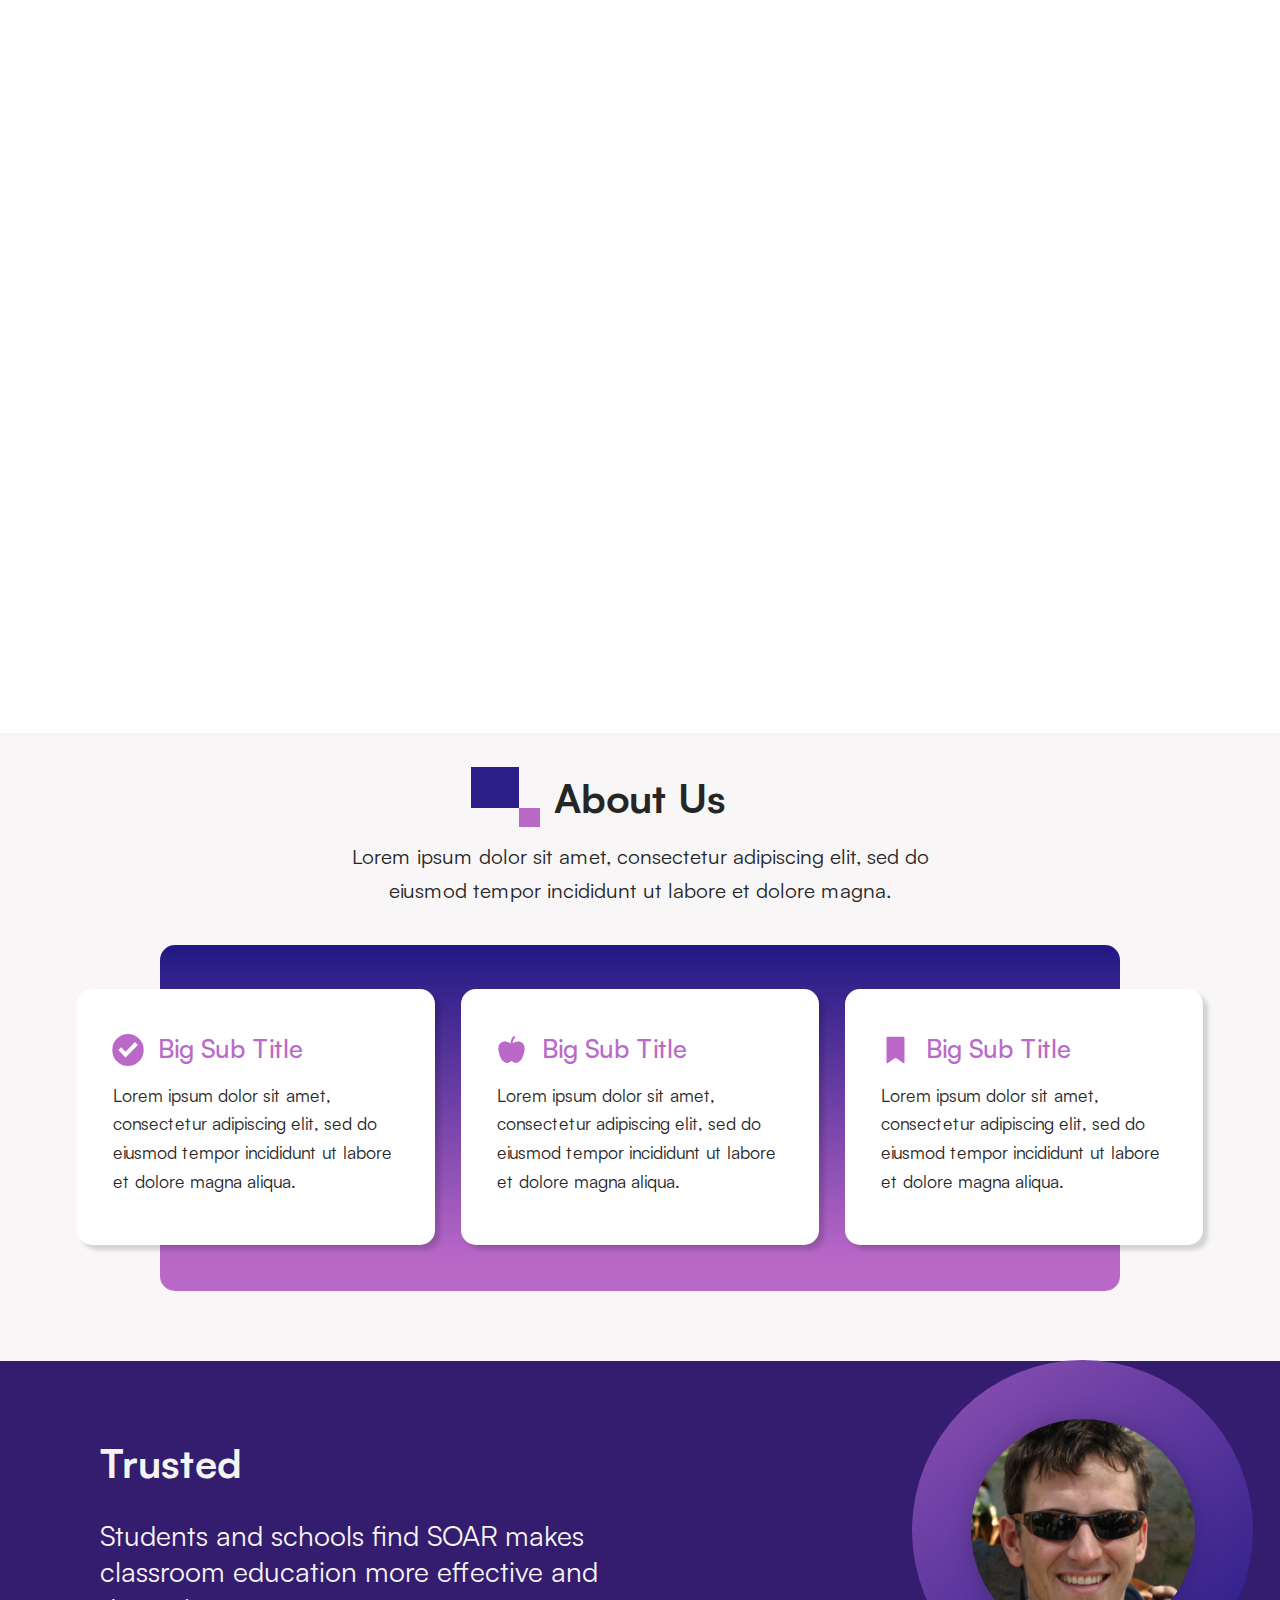
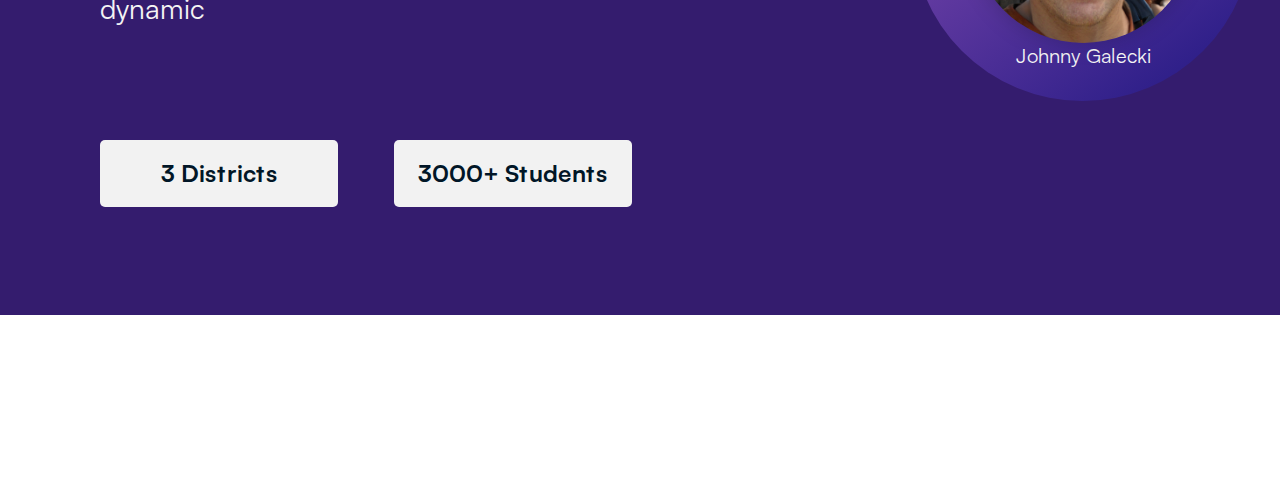
<file: index.html>
<!DOCTYPE html>
<html>
    <head>
        <meta name="viewport" content="with=device-width, initial
        scale-1.0">
        <title>SOAR</title>
        <link rel="stylesheet" href="./css/style.css">
    </head>
    <body>
        <!-- About Us -->
        <div class="about-us">
            <div class="about-us-heading">
                <div id="about-us-rectangle-0"></div>
                <div id="about-us-rectangle-1"></div>
                <h1>About Us</h1>
            </div>
            <p>Lorem ipsum dolor sit amet, consectetur adipiscing elit, sed do eiusmod tempor incididunt ut labore et dolore magna.</p>
            <div class="about-us-bkg">
                <div class="about-us-row">
                    <div class="about-us-col">
                        <div class="about-us-info-container">
                            <img src="images/check.svg" alt="checkmark"/>
                            <h1>Big Sub Title</h1>
                            <p>
                                Lorem ipsum dolor sit amet, consectetur adipiscing elit, sed do eiusmod tempor incididunt ut labore et dolore magna aliqua.
                            </p>
                        </div>
                    </div>
                    <div class="about-us-col">
                        <div class="about-us-info-container">
                            <img src="images/apple.svg" alt="apple"/> 
                            <h1>Big Sub Title</h1>
                            <p>
                                Lorem ipsum dolor sit amet, consectetur adipiscing elit, sed do eiusmod tempor incididunt ut labore et dolore magna aliqua.
                            </p>
                        </div>
                    </div>
                    <div class="about-us-col">
                        <div class="about-us-info-container">
                            <img src="images/bookmark.svg" alt="bookmark"/>
                            <h1>Big Sub Title</h1>
                            <p>
                                Lorem ipsum dolor sit amet, consectetur adipiscing elit, sed do eiusmod tempor incididunt ut labore et dolore magna aliqua.
                            </p>
                        </div>
                    </div>
                </div>    
            </div>
        </div>

        <!-- Trusted -->
        <div class="trusted">
            <div class="trusted-l">
                <h1>Trusted</h1>
                <p>Students and schools find SOAR makes classroom education more effective and dynamic</p>
                <div class="trusted-lb">
                    <span class="trusted-lb-btn-0">3 Districts</span>
                    <span class="trusted-lb-btn-1">3000+ Students</span>
                </div>
            </div>
            
            <div class="trusted-r">
                <div class="trusted-r-ellipse">
                    
                </div>
                <div class="trusted-r-img">
                    <p>Johnny Galecki</p>
                    <div class="trusted-r-img-container">
                        <img src="images/avatar.jpg" />
                    </div>
                </div>
            </div>
        </div>
    </body>
</html>
</file>
<file: css/style.css>
@import "satoshi.css";

/***********************/
/** MAIN STYLING **/
/***********************/

/** Body **/

body {
    position: absolute;
    background: #FFFFFF;
    margin: 0px;
    padding: 0px;
}

/** About Us **/

.about-us {
    margin: 733px auto;
    padding: 0;
    width: 100%;
    height: 628px;
    left: 0px;

    background-color: #F8F6F6;
}

.about-us-heading {
    position: relative;
    width: 20em;
    height: 3em;
    margin: 0 auto;
    padding-top: 3%;
    display: flex;
    justify-content: center;
}

#about-us-rectangle-0 {
    position: relative;
    width: 3em;
    height: 2.6em;
    right: 8.4em;
    bottom: 0.3em;

    background: #2B1E88;
}

#about-us-rectangle-1 {
    position: relative;
    width: 1.3em;
    height: 1.2em;
    right: 8.4em;
    top: 2.3em;

    background: #BB69C9;
}

.about-us h1 {
    position: absolute;
    margin: 0 auto;

    font-family: 'Satoshi-Bold';
    font-style: normal;
    font-weight: 700;
    font-size: 40px;
    line-height: 54px;

    color: #262626;
}

.about-us p {
    position: relative;
    margin: 1.5% auto;
    width: 30em;

    font-family: 'Satoshi-Regular';
    font-size: 1.3em;
    line-height: 164.52%;

    text-align: center;

    color: #262626;

}

.about-us-bkg {
    position: relative;
    width: 75%;
    height: 55%;
    margin: 3% auto;

    background: linear-gradient(180deg, #211883 0%, #BA68C8 91.57%);
    border-radius: 15px;
}

.about-us-row {
    position: relative;
    display: flex;
    width: 120%;
    height: 15em;
    right: 10%;
    top: 15%;
    justify-content: center;
    align-content: space-between;
    align-items: center;
}

.about-us-col {
    background-color: #FFFFFF;
    margin: 3% auto;
    padding: auto;
    width: 31%;
    height: 16em;
    box-shadow: 5px 5px 4px rgba(0, 0, 0, 0.15);
    border-radius: 15px;
}

.about-us-col img {
    position: absolute;
    width: 15%;
    height: 15%;
    padding-top: 14%;
    left: -3%;
}

.about-us-info-container {
    position: relative;
    width: 90%;
    display: flex;
    left: 10%;
}

.about-us-info-container h1 {
    position: absolute;
    margin: auto;
    padding-left: 14%;
    padding-top: 10%;
    justify-content: left;

    font-family: 'Satoshi-Medium';
    font-weight: 550;
    font-size: 1.6em;

    color: #BB69C9;
}

.about-us-info-container p {
    position: relative;
    justify-content: left;
    padding-top: 27%;
    margin-left: 0;
    text-align: left;
    width: inherit;
    height: inherit;

    font-family: 'Satoshi-Regular';
    font-weight: 400;
    font-size: 1.1em;

    color: #262626;
}

/** Trusted **/

.trusted {
    position: absolute;
    width: 100%;
    height: 506px;
    top: 1361px;
    
    padding-left: 100px;
    padding-top: 48px;

    background: #341C6E;

}

.trusted-l {
    width: 600px;
}

.trusted h1 {
    font-family: "Satoshi-Bold";
    font-size: 40px;
    line-height: 54px;
    color: #F4F4F4;
}

.trusted p {
    font-family: "Satoshi-Regular";
    font-size: 28px;
    line-height: 130%;
    color: #F4F4F4;
}

.trusted-lb {
    display: flex;
    flex-direction: row;
    align-items: flex-start;
    padding: 0px;
    gap: 56px;

    position: absolute;
    width: 532px;
    height: 67px;
    left: 100px;
    top: 379px;
}

.trusted-lb > span {
    width: 238px;
    height: 67px;

    display: inline-flex;
    flex: none;
    flex-grow: 0;
    justify-content: center;
    align-items: center;

    /* Off-White */
    background: #F2F2F2;
    border-radius: 5px;

    /*--Text--*/
    font-family: 'Satoshi-Bold';
    font-size: 24px;
    line-height: 164.52%;
    /* or 39px */

    text-align: center;

    /* Not-Quite-Black */
    color: #011627;
}

.trusted-lb-btn-0 {
    order: 0;
}

.trusted-lb-btn-1 {
    order: 1;
}

.trusted-r {
    position: absolute;
    width: 566px;
    height: 566px;
    left: 800px;
    top: 0px;
}

.trusted-r-img {
    position: absolute;
    width: 314px;
    height: 224px;
    left: calc(50% - 314px / 2);
    top: calc(30% - 224px / 2);
}

.trusted-r-img-container {
    left: calc(50% - 224px / 2);
    
    width: 224px;
    height: 224px;
    overflow: hidden;
    position: absolute;
    border-radius: 50%;

    box-shadow: 0px 0px 24px -3px rgba(0, 0, 0, 0.25);
}

.trusted-r-img img {
    display: inline;
    margin: 0 auto;
    height: 100%;
    width: auto;
}

.trusted-r-ellipse {
    width: 341px;
    height: 341px;
    left: calc(50% - 171px);
    top: calc(30% - (171px));
    overflow: hidden;

    position: absolute;

    border-radius: 50%;
    background: linear-gradient(323.72deg, #211883 1.32%, #BA68C8 137.82%);
}

.trusted-r-img p {
    position: absolute;
    left: 28.53%;
    right: 28.21%;
    top: 90%;
    bottom: -15.18%;

    font-family: 'Satoshi-Regular';
    font-weight: 400;
    font-size: 20px;
    line-height: 164.52%;
    /* identical to box height, or 33px */

    text-align: center;

    color: #F4F4F4;
}

/***********************/
/** TECHNICAL DETAILS **/
/***********************/

/* HIDE SCROLLBAR */
body {
    overflow-y: scroll;
    scrollbar-width: none; /* Firefox */
    -ms-overflow-style: none;  /* Internet Explorer 10+ */
}
body::-webkit-scrollbar { /* WebKit */
    width: 0;
    height: 0;
}
</file>
